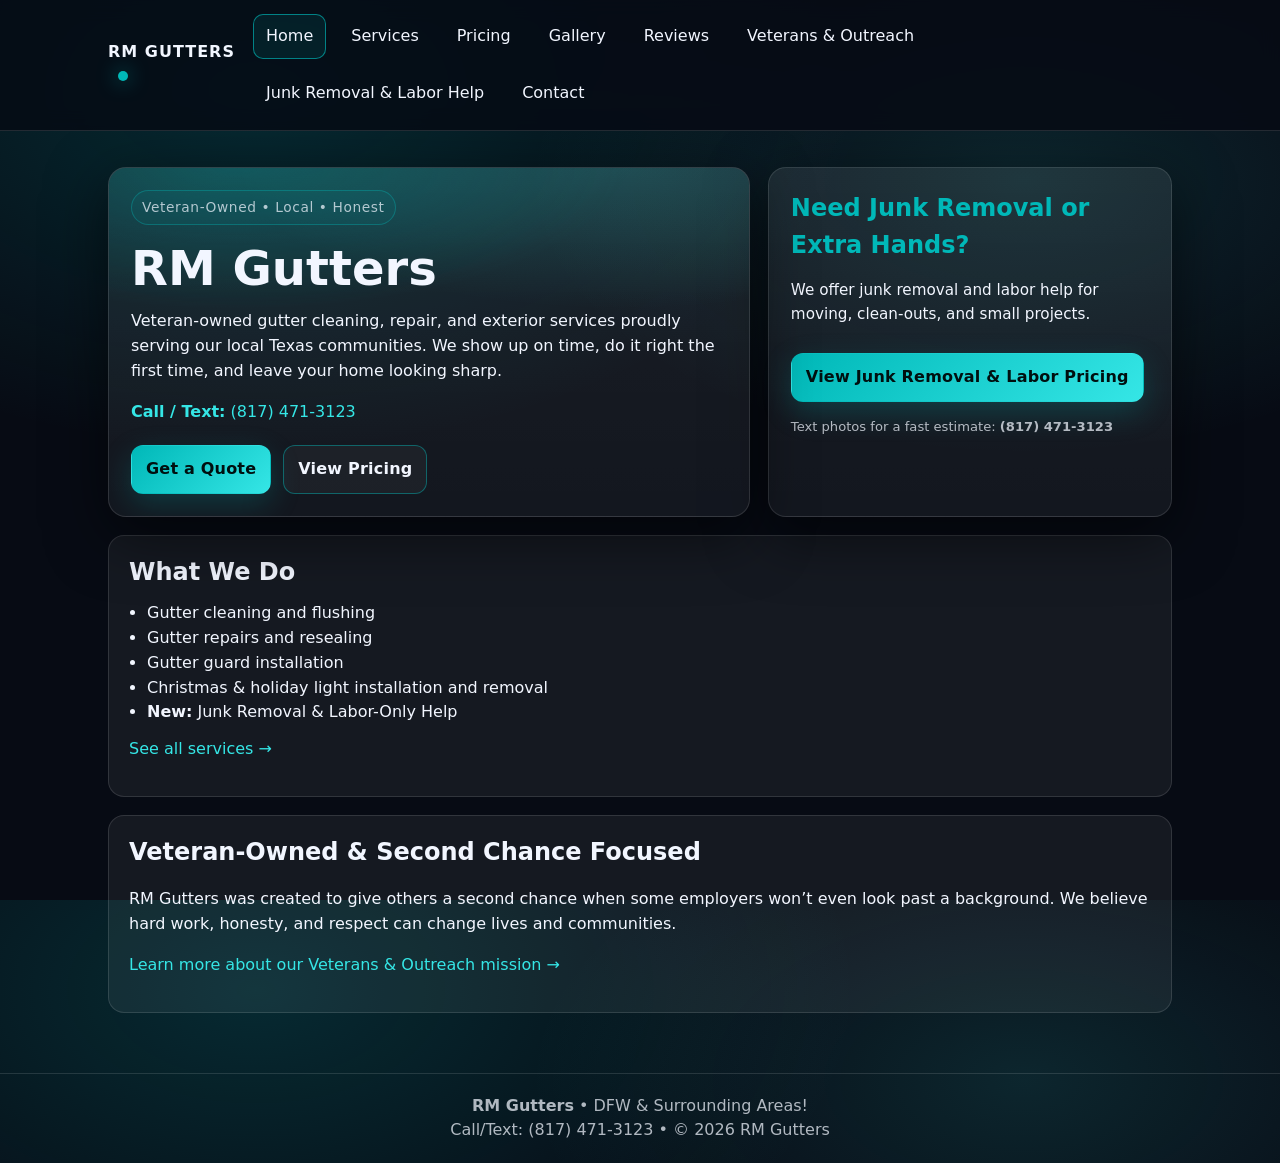
<file: index.html>
<!DOCTYPE html>
<html lang="en">
<head>
  <meta charset="UTF-8" />
  <meta name="viewport" content="width=device-width, initial-scale=1.0" />
  <title>RM Gutters | Veteran-Owned Gutter & Exterior Services</title>

  <link rel="stylesheet" href="/styles.css?v=10" />
  <script defer src="/script.js?v=10"></script>
</head>
<body>

  <header class="site-header">
    <div class="nav-container">
      <a href="/index.html" class="logo">RM GUTTERS</a>

      <button class="nav-toggle" aria-label="Toggle navigation" aria-expanded="false" aria-controls="siteNav">
        ☰
      </button>

      <nav class="main-nav" id="siteNav" aria-label="Main navigation">
        <ul class="nav-links">
          <li><a href="/index.html" aria-current="page">Home</a></li>
          <li><a href="/services.html">Services</a></li>
          <li><a href="/pricing.html">Pricing</a></li>
          <li><a href="/gallery.html">Gallery</a></li>
          <li><a href="/reviews.html">Reviews</a></li>
          <li><a href="/community.html">Veterans & Outreach</a></li>
          <li><a href="/junk-labor.html">Junk Removal & Labor Help</a></li>
          <li><a href="/contact.html">Contact</a></li>
        </ul>
      </nav>
    </div>
  </header>

  <main class="page-wrapper">
    <section class="hero">
      <div class="hero-main">
        <div class="hero-eyebrow">Veteran-Owned • Local • Honest</div>
        <h1>RM Gutters</h1>
        <p>
          Veteran-owned gutter cleaning, repair, and exterior services proudly serving our local Texas communities.
          We show up on time, do it right the first time, and leave your home looking sharp.
        </p>
        <p style="margin-top:0.7rem;">
          <span class="hero-highlight">Call / Text:</span>
          <a href="tel:18174713123">(817) 471-3123</a>
        </p>

        <div style="margin-top:1.3rem; display:flex; gap:0.75rem; flex-wrap:wrap;">
          <a href="/contact.html" class="button-primary">Get a Quote</a>
          <a href="/pricing.html" class="button-outline">View Pricing</a>
        </div>
      </div>

      <aside class="hero-side">
        <h2 style="margin:0 0 8px; color: var(--accent);">Need Junk Removal or Extra Hands?</h2>
        <p style="font-size:0.95rem;">
          We offer junk removal and labor help for moving, clean-outs, and small projects.
        </p>
        <a href="/junk-labor.html" class="button-primary" style="margin-top:0.75rem;">
          View Junk Removal & Labor Pricing
        </a>
        <p class="muted" style="margin-top:0.9rem; font-size:0.82rem;">
          Text photos for a fast estimate: <strong>(817) 471-3123</strong>
        </p>
      </aside>
    </section>

    <section class="section-card">
      <h2>What We Do</h2>
      <ul>
        <li>Gutter cleaning and flushing</li>
        <li>Gutter repairs and resealing</li>
        <li>Gutter guard installation</li>
        <li>Christmas & holiday light installation and removal</li>
        <li><strong>New:</strong> Junk Removal & Labor-Only Help</li>
      </ul>
      <p style="margin-top:0.75rem;">
        <a href="/services.html">See all services →</a>
      </p>
    </section>

    <section class="section-card">
      <h2>Veteran-Owned & Second Chance Focused</h2>
      <p>
        RM Gutters was created to give others a second chance when some employers won’t even look past a background.
        We believe hard work, honesty, and respect can change lives and communities.
      </p>
      <p style="margin-top:0.5rem;">
        <a href="/community.html">Learn more about our Veterans & Outreach mission →</a>
      </p>
    </section>
  </main>

  <footer class="site-footer">
    <div><strong>RM Gutters</strong> • DFW & Surrounding Areas!</div>
    <div>Call/Text: (817) 471-3123 • © 2026 RM Gutters</div>
  </footer>

</body>
</html>
</file>
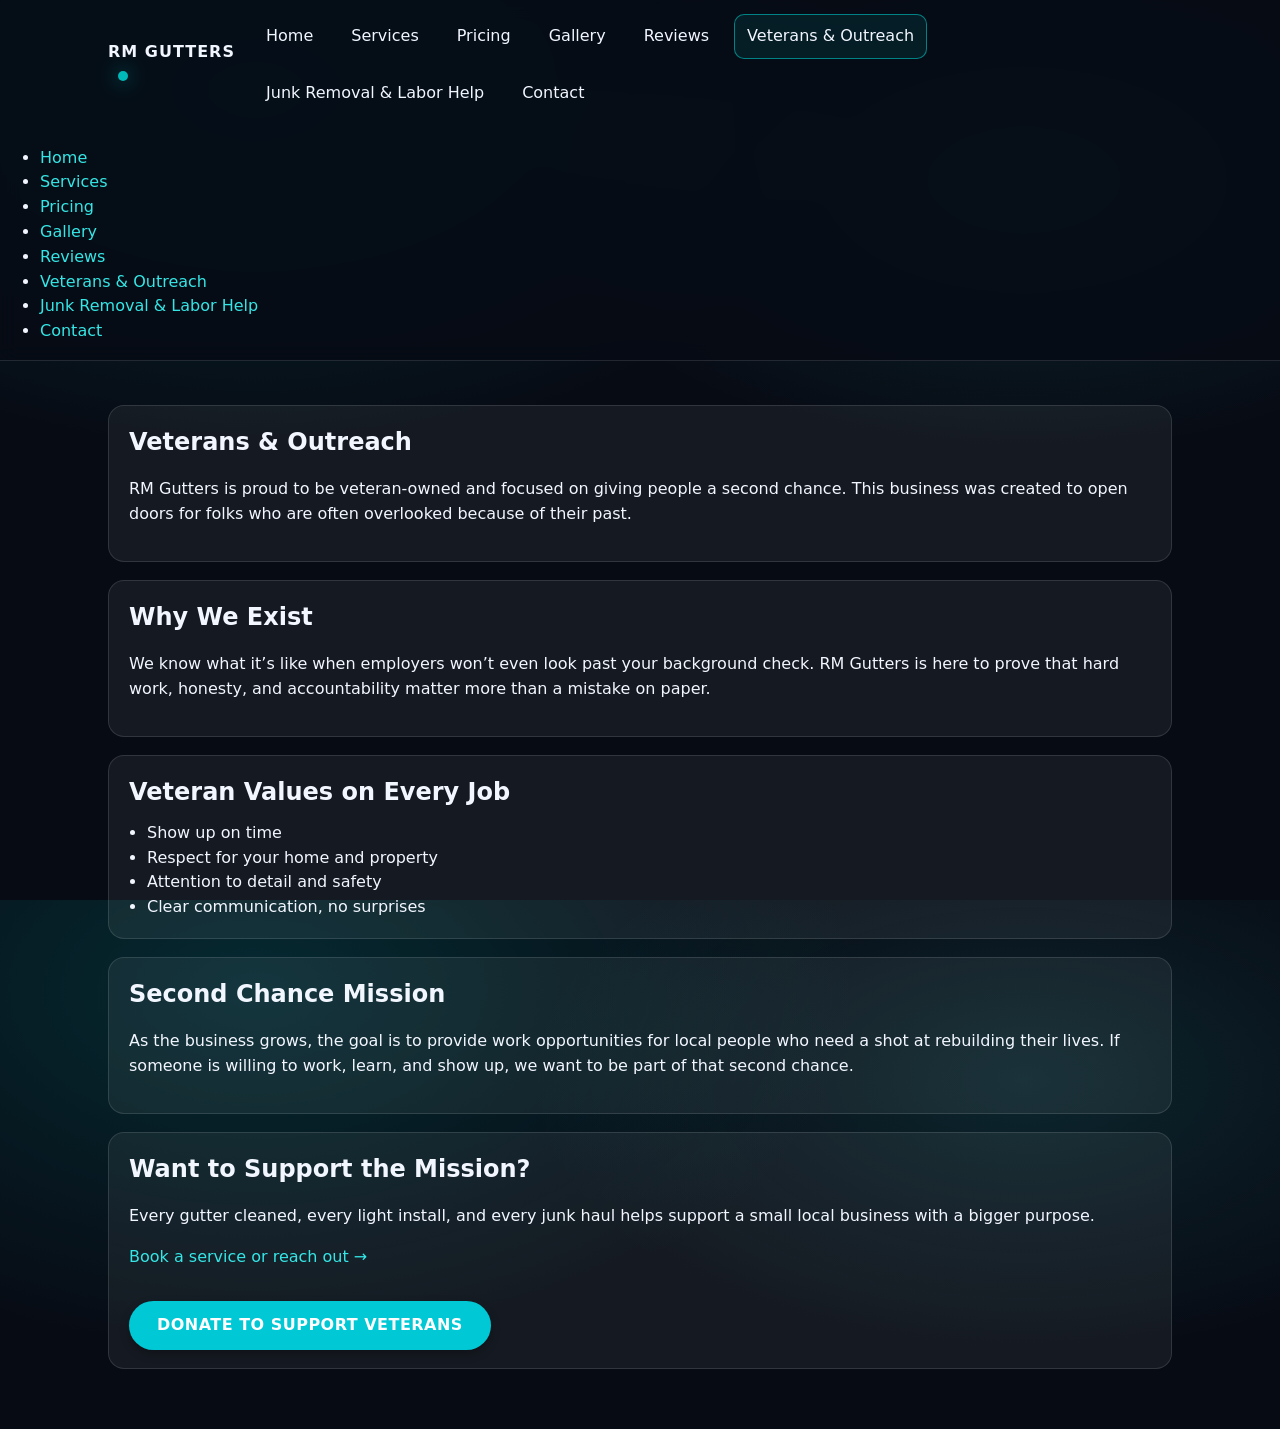
<file: community.html>
<!DOCTYPE html>
<html lang="en">
<head>
  <meta charset="UTF-8" />
  <meta name="viewport" content="width=device-width, initial-scale=1.0" />
  <title>Veterans & Outreach | RM Gutters</title>
  <link rel="stylesheet" href="styles.css" />

  <style>
    .donate-button {
      display: inline-block;
      margin-top: 1rem;
      padding: 0.75rem 1.75rem;
      border-radius: 999px;
      background: #00c8d4;
      color: #ffffff;
      font-weight: 700;
      letter-spacing: 0.03em;
      text-decoration: none;
      text-transform: uppercase;
      box-shadow: 0 4px 10px rgba(0, 0, 0, 0.25);
      transition: transform 0.15s ease, box-shadow 0.15s ease, background 0.15s ease;
    }
    .donate-button:hover {
      background: #0096a3;
      transform: translateY(-1px);
      box-shadow: 0 6px 16px rgba(0, 0, 0, 0.35);
    }
    .donate-button:active {
      transform: translateY(0);
      box-shadow: 0 2px 6px rgba(0, 0, 0, 0.2);
    }
  </style>
</head>
<body>

  <header class="site-header">
    <div class="nav-container">
      <a href="index.html" class="logo">RM GUTTERS</a>
      <button class="nav-toggle" aria-label="Toggle navigation"
        onclick="document.body.classList.toggle('nav-open')">
        ☰
      </button>
      <nav class="main-nav">
        <ul class="nav-links">
          <li><a href="index.html">Home</a></li>
          <li><a href="services.html">Services</a></li>
          <li><a href="pricing.html">Pricing</a></li>
          <li><a href="gallery.html">Gallery</a></li>
          <li><a href="reviews.html">Reviews</a></li>
          <li><a href="community.html" aria-current="page">Veterans & Outreach</a></li>
          <li><a href="junk-labor.html">Junk Removal & Labor Help</a></li>
          <li><a href="contact.html">Contact</a></li>
        </ul>
      </nav>
    </div>
    <nav class="mobile-nav">
      <ul class="mobile-nav-links">
        <li><a href="index.html">Home</a></li>
        <li><a href="services.html">Services</a></li>
        <li><a href="pricing.html">Pricing</a></li>
        <li><a href="gallery.html">Gallery</a></li>
        <li><a href="reviews.html">Reviews</a></li>
        <li><a href="community.html" aria-current="page">Veterans & Outreach</a></li>
        <li><a href="junk-labor.html">Junk Removal & Labor Help</a></li>
        <li><a href="contact.html">Contact</a></li>
      </ul>
    </nav>
  </header>

  <main class="page-wrapper">
    <section class="section-card">
      <h1>Veterans & Outreach</h1>
      <p>
        RM Gutters is proud to be veteran-owned and focused on giving people a second chance.
        This business was created to open doors for folks who are often overlooked because of their past.
      </p>
    </section>

    <section class="section-card">
      <h2>Why We Exist</h2>
      <p>
        We know what it’s like when employers won’t even look past your background check.
        RM Gutters is here to prove that hard work, honesty, and accountability matter more than a mistake on paper.
      </p>
    </section>

    <section class="section-card">
      <h2>Veteran Values on Every Job</h2>
      <ul>
        <li>Show up on time</li>
        <li>Respect for your home and property</li>
        <li>Attention to detail and safety</li>
        <li>Clear communication, no surprises</li>
      </ul>
    </section>

    <section class="section-card">
      <h2>Second Chance Mission</h2>
      <p>
        As the business grows, the goal is to provide work opportunities for local people who need
        a shot at rebuilding their lives. If someone is willing to work, learn, and show up,
        we want to be part of that second chance.
      </p>
    </section>

    <section class="section-card">
      <h2>Want to Support the Mission?</h2>
      <p>
        Every gutter cleaned, every light install, and every junk haul helps support a small
        local business with a bigger purpose.
      </p>
      <p style="margin-top: 0.5rem;">
        <a href="contact.html">Book a service or reach out →</a>
      </p>

      <!-- 💙 Here’s your Donate button -->
      <a
        href="https://www.venmo.com/u/rmgutters"
        class="donate-button"
        target="_blank"
        rel="noopener noreferrer"
      >
        Donate to Support Veterans
      </a>

    </section>
  </main>
</body>
</html>
</file>
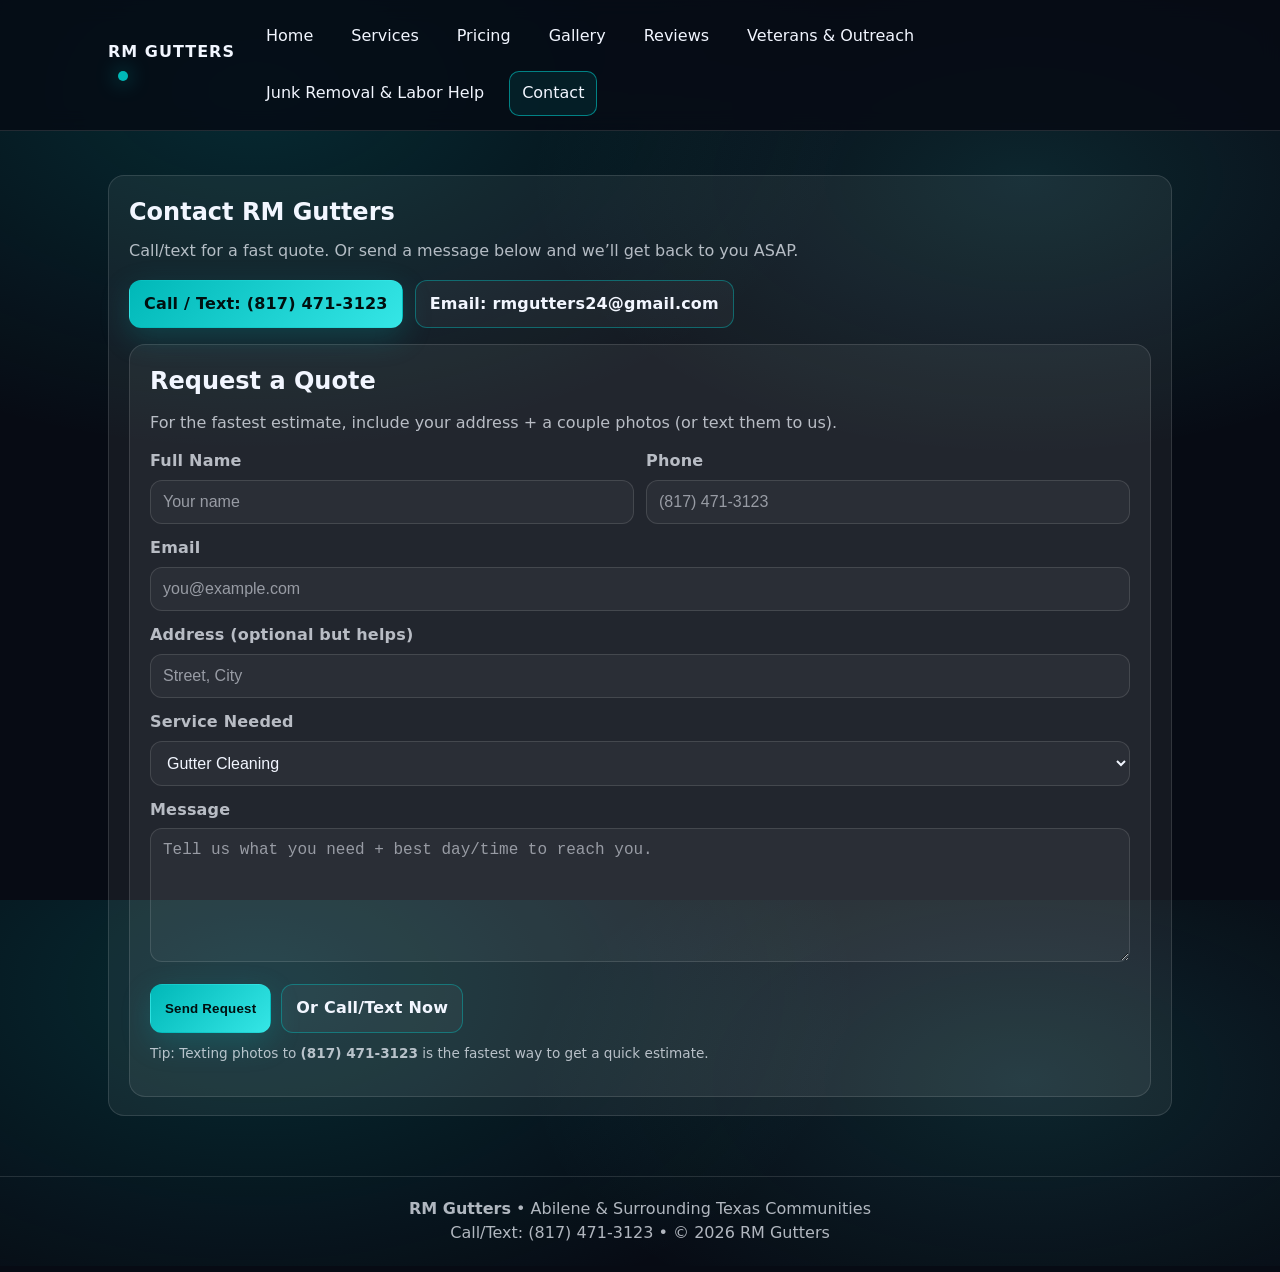
<file: contact.html>
<!DOCTYPE html>
<html lang="en">
<head>
  <meta charset="UTF-8" />
  <meta name="viewport" content="width=device-width, initial-scale=1.0" />
  <title>RM Gutters | Contact</title>

  <link rel="stylesheet" href="/styles.css?v=10" />
  <script defer src="/script.js?v=10"></script>
</head>
<body>

  <header class="site-header">
    <div class="nav-container">
      <a href="/index.html" class="logo">RM GUTTERS</a>

      <button class="nav-toggle" aria-label="Toggle navigation" aria-expanded="false" aria-controls="siteNav">
        ☰
      </button>

      <nav class="main-nav" id="siteNav" aria-label="Main navigation">
        <ul class="nav-links">
          <li><a href="/index.html">Home</a></li>
          <li><a href="/services.html">Services</a></li>
          <li><a href="/pricing.html">Pricing</a></li>
          <li><a href="/gallery.html">Gallery</a></li>
          <li><a href="/reviews.html">Reviews</a></li>
          <li><a href="/community.html">Veterans & Outreach</a></li>
          <li><a href="/junk-labor.html">Junk Removal & Labor Help</a></li>
          <li><a href="/contact.html" aria-current="page">Contact</a></li>
        </ul>
      </nav>
    </div>
  </header>

  <main class="page-wrapper">
    <section class="section-card">
      <h1 style="margin:0 0 8px;">Contact RM Gutters</h1>
      <p class="muted" style="margin:0;">
        Call/text for a fast quote. Or send a message below and we’ll get back to you ASAP.
      </p>

      <div style="margin-top:16px; display:flex; gap:12px; flex-wrap:wrap;">
        <a class="button-primary" href="tel:18174713123">Call / Text: (817) 471-3123</a>
        <a class="button-outline" href="mailto:rmgutters24@gmail.com">Email: rmgutters24@gmail.com</a>
      </div>

      <div class="section-card" style="margin-top:16px;">
        <h2 style="margin:0 0 10px;">Request a Quote</h2>
        <p class="muted" style="margin:0 0 14px;">
          For the fastest estimate, include your address + a couple photos (or text them to us).
        </p>

        <form action="https://api.web3forms.com/submit" method="POST" class="rm-form">
          <input type="hidden" name="access_key" value="e09703fb-5485-489b-86b6-fc30e4db232f">
          <input type="hidden" name="subject" value="New Quote Request - RM Gutters">
          <input type="hidden" name="from_name" value="RM Gutters Website">
          <input type="hidden" name="replyto" value="%email%">

          <!-- Redirect after submit (optional) -->
          <input type="hidden" name="redirect" value="https://rmgutterstx.com/thanks.html">

          <!-- Anti-spam -->
          <input type="checkbox" name="botcheck" class="hidden" style="display:none;">
          <input type="hidden" name="captcha" value="true">

          <div class="form-grid">
            <label>
              Full Name
              <input type="text" name="name" placeholder="Your name" required>
            </label>

            <label>
              Phone
              <input type="tel" name="phone" placeholder="(817) 471-3123" required>
            </label>

            <label class="span-2">
              Email
              <input type="email" name="email" placeholder="you@example.com" required>
            </label>

            <label class="span-2">
              Address (optional but helps)
              <input type="text" name="address" placeholder="Street, City">
            </label>

            <label class="span-2">
              Service Needed
              <select name="service">
                <option value="Gutter Cleaning">Gutter Cleaning</option>
                <option value="Gutter Repair / Reseal">Gutter Repair / Reseal</option>
                <option value="Gutter Guards">Gutter Guards</option>
                <option value="Holiday Lights">Holiday Lights</option>
                <option value="Junk Removal">Junk Removal</option>
                <option value="Labor Help">Labor Help</option>
                <option value="Other">Other</option>
              </select>
            </label>

            <label class="span-2">
              Message
              <textarea name="message" rows="6" placeholder="Tell us what you need + best day/time to reach you." required></textarea>
            </label>
          </div>

          <div style="margin-top:14px; display:flex; gap:10px; flex-wrap:wrap;">
            <button type="submit" class="button-primary">Send Request</button>
            <a class="button-outline" href="tel:18174713123">Or Call/Text Now</a>
          </div>

          <p class="muted" style="margin-top:10px; font-size:0.85rem;">
            Tip: Texting photos to <strong>(817) 471-3123</strong> is the fastest way to get a quick estimate.
          </p>
        </form>
      </div>
    </section>
  </main>

  <footer class="site-footer">
    <div><strong>RM Gutters</strong> • Abilene & Surrounding Texas Communities</div>
    <div>Call/Text: (817) 471-3123 • © 2026 RM Gutters</div>
  </footer>

</body>
</html>
</file>
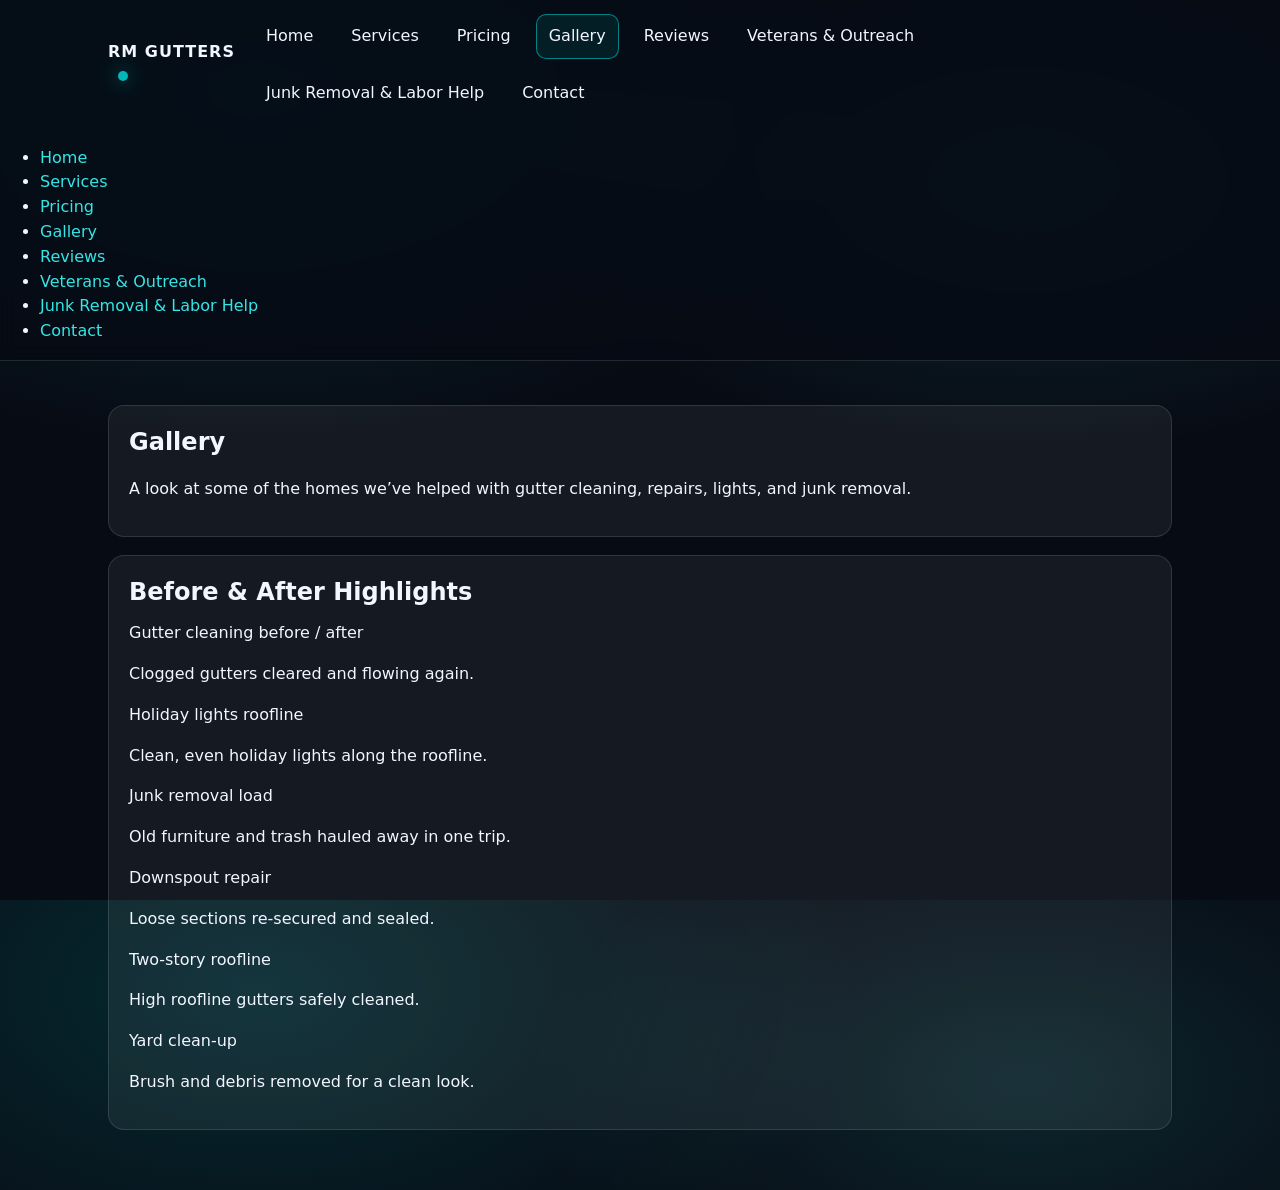
<file: gallery.html>
<!DOCTYPE html>
<html lang="en">
<head>
  <meta charset="UTF-8" />
  <meta name="viewport" content="width=device-width, initial-scale=1.0" />
  <title>Gallery | RM Gutters</title>
  <link rel="stylesheet" href="styles.css" />
</head>
<body>

  <header class="site-header">
    <div class="nav-container">
      <a href="index.html" class="logo">RM GUTTERS</a>
      <button class="nav-toggle" aria-label="Toggle navigation"
        onclick="document.body.classList.toggle('nav-open')">
        ☰
      </button>
      <nav class="main-nav">
        <ul class="nav-links">
          <li><a href="index.html">Home</a></li>
          <li><a href="services.html">Services</a></li>
          <li><a href="pricing.html">Pricing</a></li>
          <li><a href="gallery.html" aria-current="page">Gallery</a></li>
          <li><a href="reviews.html">Reviews</a></li>
          <li><a href="community.html">Veterans & Outreach</a></li>
          <li><a href="junk-labor.html">Junk Removal & Labor Help</a></li>
          <li><a href="contact.html">Contact</a></li>
        </ul>
      </nav>
    </div>
    <nav class="mobile-nav">
      <ul class="mobile-nav-links">
        <li><a href="index.html">Home</a></li>
        <li><a href="services.html">Services</a></li>
        <li><a href="pricing.html">Pricing</a></li>
        <li><a href="gallery.html" aria-current="page">Gallery</a></li>
        <li><a href="reviews.html">Reviews</a></li>
        <li><a href="community.html">Veterans & Outreach</a></li>
        <li><a href="junk-labor.html">Junk Removal & Labor Help</a></li>
        <li><a href="contact.html">Contact</a></li>
      </ul>
    </nav>
  </header>

  <main class="page-wrapper">
    <section class="section-card">
      <h1>Gallery</h1>
      <p>
        A look at some of the homes we’ve helped with gutter cleaning, repairs, lights, and junk removal.
      </p>
    </section>

    <section class="section-card">
      <h2>Before & After Highlights</h2>
      <div class="gallery-grid">
        <div class="gallery-item">
          <div class="gallery-placeholder">Gutter cleaning before / after</div>
          <p>Clogged gutters cleared and flowing again.</p>
        </div>
        <div class="gallery-item">
          <div class="gallery-placeholder">Holiday lights roofline</div>
          <p>Clean, even holiday lights along the roofline.</p>
        </div>
        <div class="gallery-item">
          <div class="gallery-placeholder">Junk removal load</div>
          <p>Old furniture and trash hauled away in one trip.</p>
        </div>
        <div class="gallery-item">
          <div class="gallery-placeholder">Downspout repair</div>
          <p>Loose sections re-secured and sealed.</p>
        </div>
        <div class="gallery-item">
          <div class="gallery-placeholder">Two-story roofline</div>
          <p>High roofline gutters safely cleaned.</p>
        </div>
        <div class="gallery-item">
          <div class="gallery-placeholder">Yard clean-up</div>
          <p>Brush and debris removed for a clean look.</p>
        </div>
      </div>
    </section>
  </main>
</body>
</html>
</file>
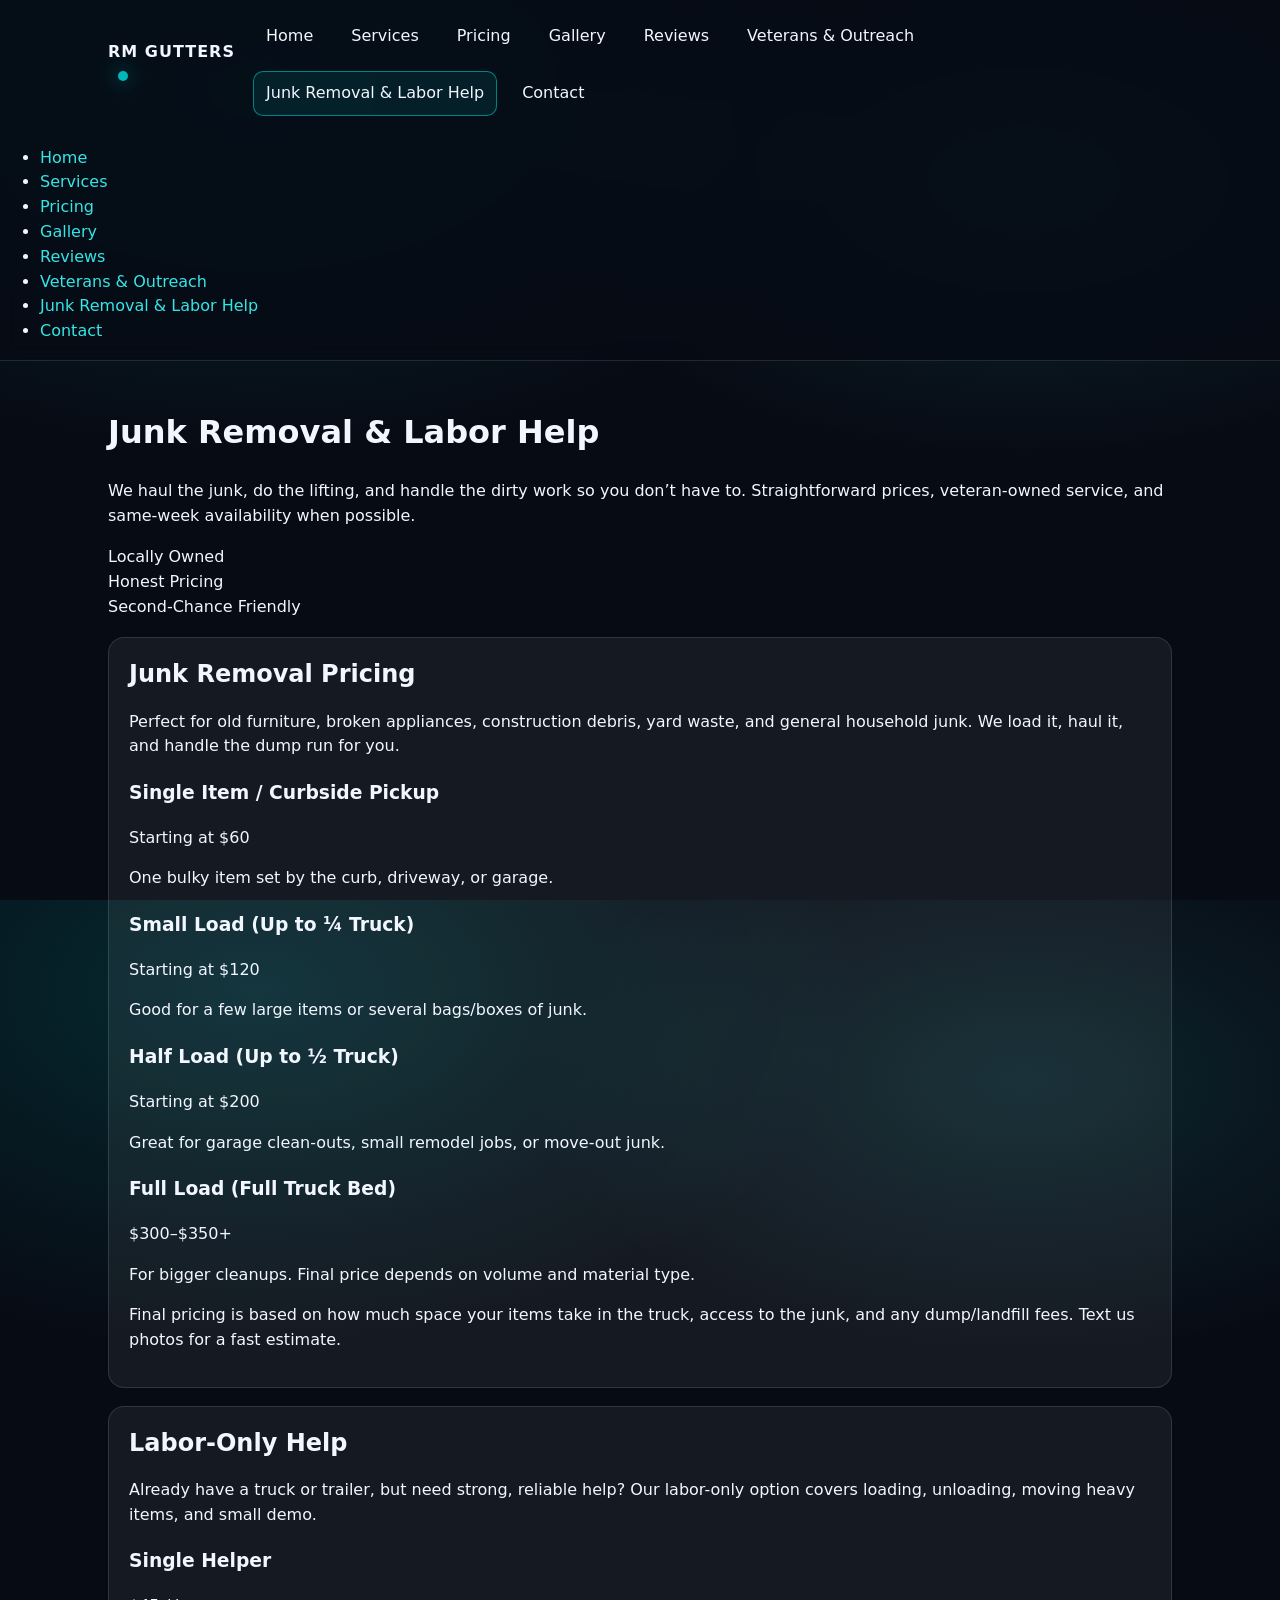
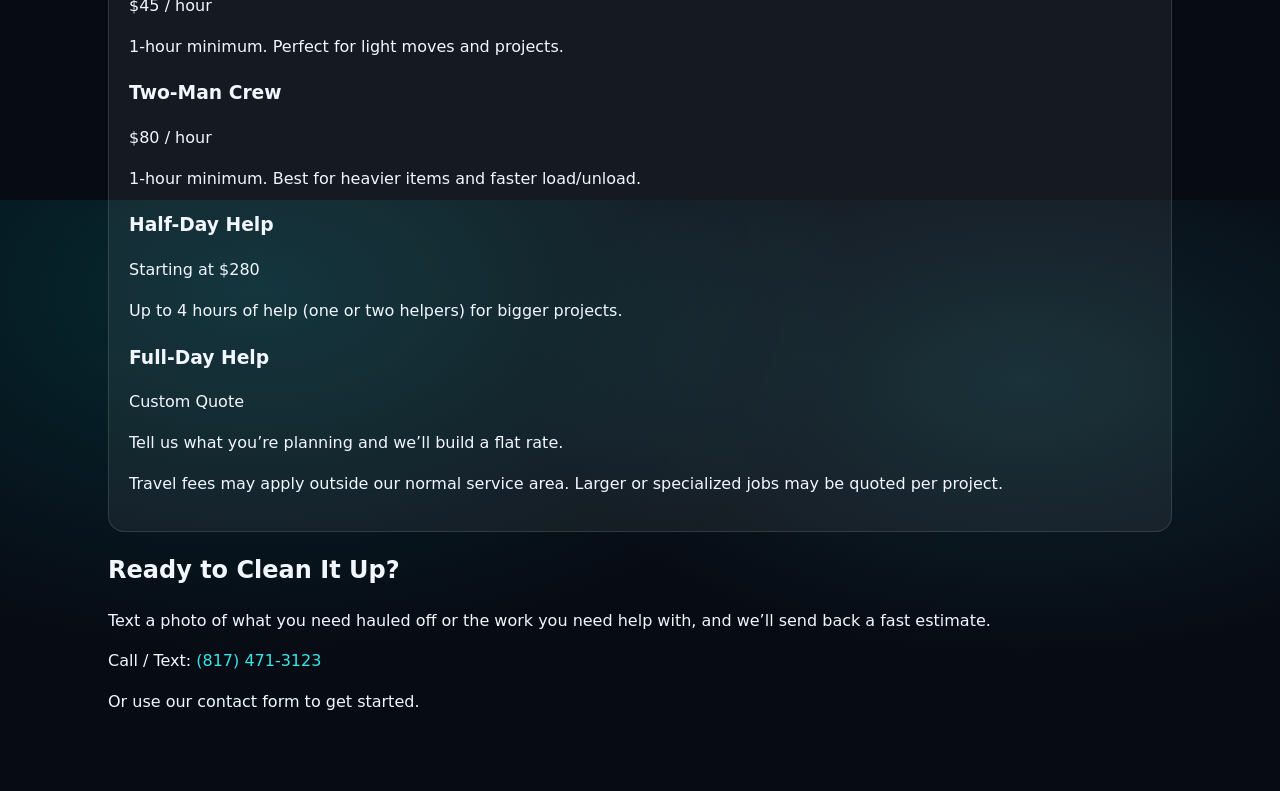
<file: junk-labor.html>
<!DOCTYPE html>
<html lang="en">
<head>
  <meta charset="UTF-8" />
  <meta name="viewport" content="width=device-width, initial-scale=1.0" />
  <title>Junk Removal & Labor Help | RM Gutters</title>
  <link rel="stylesheet" href="styles.css" />
</head>
<body>

  <header class="site-header">
    <div class="nav-container">
      <a href="index.html" class="logo">RM GUTTERS</a>
      <button class="nav-toggle" aria-label="Toggle navigation"
        onclick="document.body.classList.toggle('nav-open')">
        ☰
      </button>
      <nav class="main-nav">
        <ul class="nav-links">
          <li><a href="index.html">Home</a></li>
          <li><a href="services.html">Services</a></li>
          <li><a href="pricing.html">Pricing</a></li>
          <li><a href="gallery.html">Gallery</a></li>
          <li><a href="reviews.html">Reviews</a></li>
          <li><a href="community.html">Veterans & Outreach</a></li>
          <li><a href="junk-labor.html" aria-current="page">Junk Removal & Labor Help</a></li>
          <li><a href="contact.html">Contact</a></li>
        </ul>
      </nav>
    </div>
    <nav class="mobile-nav">
      <ul class="mobile-nav-links">
        <li><a href="index.html">Home</a></li>
        <li><a href="services.html">Services</a></li>
        <li><a href="pricing.html">Pricing</a></li>
        <li><a href="gallery.html">Gallery</a></li>
        <li><a href="reviews.html">Reviews</a></li>
        <li><a href="community.html">Veterans & Outreach</a></li>
        <li><a href="junk-labor.html" aria-current="page">Junk Removal & Labor Help</a></li>
        <li><a href="contact.html">Contact</a></li>
      </ul>
    </nav>
  </header>

  <main class="page-wrapper">
    <header class="page-heading">
      <h1>Junk Removal & Labor Help</h1>
      <p>
        We haul the junk, do the lifting, and handle the dirty work so you don’t have to.
        Straightforward prices, veteran-owned service, and same-week availability when possible.
      </p>
      <div class="badge-row">
        <div class="badge">Locally Owned</div>
        <div class="badge">Honest Pricing</div>
        <div class="badge">Second-Chance Friendly</div>
      </div>
    </header>

    <section class="section-card">
      <h2>Junk Removal Pricing</h2>
      <p>
        Perfect for old furniture, broken appliances, construction debris, yard waste, and general household junk.
        We load it, haul it, and handle the dump run for you.
      </p>

      <div class="pricing-grid">
        <div class="price-card">
          <h3>Single Item / Curbside Pickup</h3>
          <p class="price">Starting at $60</p>
          <p class="note">One bulky item set by the curb, driveway, or garage.</p>
        </div>

        <div class="price-card">
          <h3>Small Load (Up to ¼ Truck)</h3>
          <p class="price">Starting at $120</p>
          <p class="note">Good for a few large items or several bags/boxes of junk.</p>
        </div>

        <div class="price-card">
          <h3>Half Load (Up to ½ Truck)</h3>
          <p class="price">Starting at $200</p>
          <p class="note">Great for garage clean-outs, small remodel jobs, or move-out junk.</p>
        </div>

        <div class="price-card">
          <h3>Full Load (Full Truck Bed)</h3>
          <p class="price">$300–$350+</p>
          <p class="note">For bigger cleanups. Final price depends on volume and material type.</p>
        </div>
      </div>

      <p class="disclaimer">
        Final pricing is based on how much space your items take in the truck, access to the junk,
        and any dump/landfill fees. Text us photos for a fast estimate.
      </p>
    </section>

    <section class="section-card">
      <h2>Labor-Only Help</h2>
      <p>
        Already have a truck or trailer, but need strong, reliable help?
        Our labor-only option covers loading, unloading, moving heavy items, and small demo.
      </p>

      <div class="pricing-grid">
        <div class="price-card">
          <h3>Single Helper</h3>
          <p class="price">$45 / hour</p>
          <p class="note">1-hour minimum. Perfect for light moves and projects.</p>
        </div>

        <div class="price-card">
          <h3>Two-Man Crew</h3>
          <p class="price">$80 / hour</p>
          <p class="note">1-hour minimum. Best for heavier items and faster load/unload.</p>
        </div>

        <div class="price-card">
          <h3>Half-Day Help</h3>
          <p class="price">Starting at $280</p>
          <p class="note">Up to 4 hours of help (one or two helpers) for bigger projects.</p>
        </div>

        <div class="price-card">
          <h3>Full-Day Help</h3>
          <p class="price">Custom Quote</p>
          <p class="note">Tell us what you’re planning and we’ll build a flat rate.</p>
        </div>
      </div>

      <p class="disclaimer">
        Travel fees may apply outside our normal service area. Larger or specialized jobs may be quoted per project.
      </p>
    </section>

    <section class="cta-box">
      <h2>Ready to Clean It Up?</h2>
      <p>Text a photo of what you need hauled off or the work you need help with, and we’ll send back a fast estimate.</p>
      <p class="cta-phone">Call / Text: <a href="tel:16824459951">(817) 471-3123</a></p>
      <p>Or use our <a href="contact.html" style="color:#ecfeff;">contact form</a> to get started.</p>
    </section>
  </main>
</body>
</html>
</file>
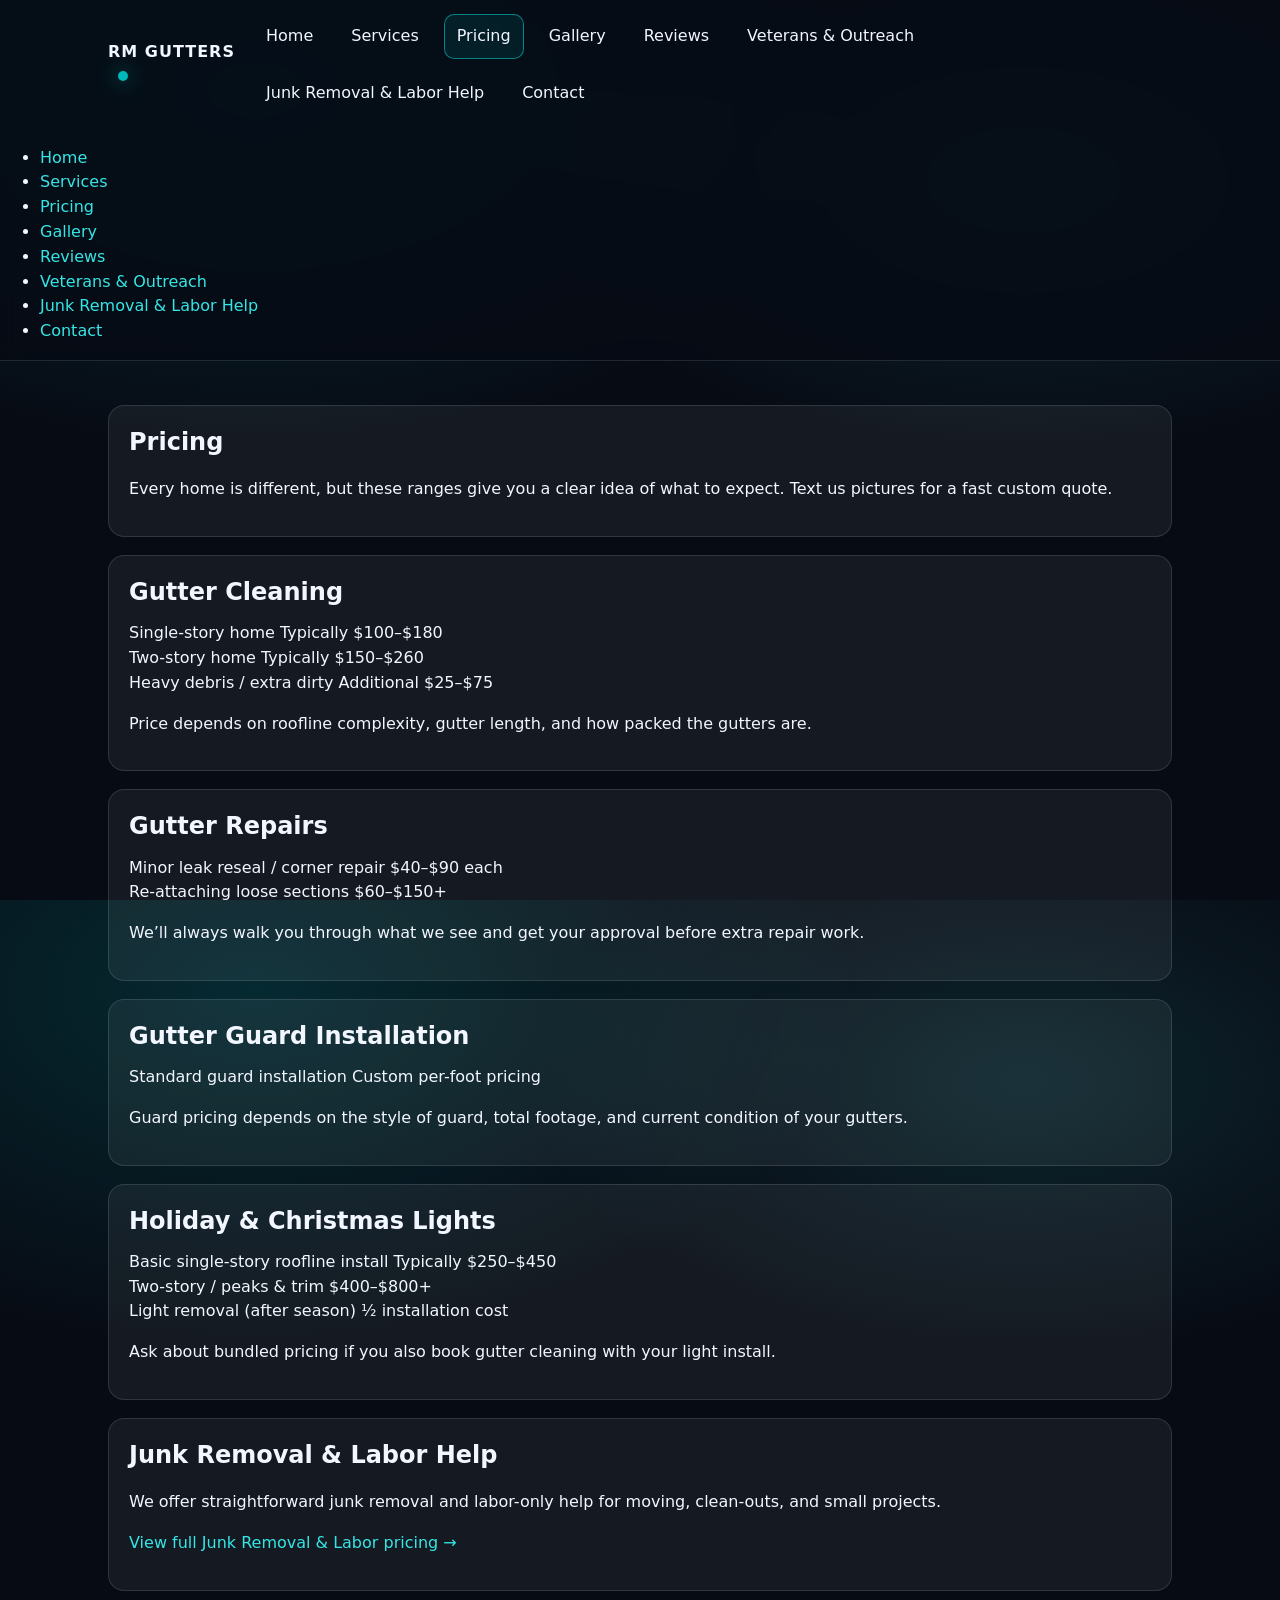
<file: pricing.html>
<!DOCTYPE html>
<html lang="en">
<head>
  <meta charset="UTF-8" />
  <meta name="viewport" content="width=device-width, initial-scale=1.0" />
  <title>Pricing | RM Gutters</title>
  <link rel="stylesheet" href="styles.css" />
</head>
<body>

  <header class="site-header">
    <div class="nav-container">
      <a href="index.html" class="logo">RM GUTTERS</a>
      <button class="nav-toggle" aria-label="Toggle navigation"
        onclick="document.body.classList.toggle('nav-open')">
        ☰
      </button>
      <nav class="main-nav">
        <ul class="nav-links">
          <li><a href="index.html">Home</a></li>
          <li><a href="services.html">Services</a></li>
          <li><a href="pricing.html" aria-current="page">Pricing</a></li>
          <li><a href="gallery.html">Gallery</a></li>
          <li><a href="reviews.html">Reviews</a></li>
          <li><a href="community.html">Veterans & Outreach</a></li>
          <li><a href="junk-labor.html">Junk Removal & Labor Help</a></li>
          <li><a href="contact.html">Contact</a></li>
        </ul>
      </nav>
    </div>
    <nav class="mobile-nav">
      <ul class="mobile-nav-links">
        <li><a href="index.html">Home</a></li>
        <li><a href="services.html">Services</a></li>
        <li><a href="pricing.html" aria-current="page">Pricing</a></li>
        <li><a href="gallery.html">Gallery</a></li>
        <li><a href="reviews.html">Reviews</a></li>
        <li><a href="community.html">Veterans & Outreach</a></li>
        <li><a href="junk-labor.html">Junk Removal & Labor Help</a></li>
        <li><a href="contact.html">Contact</a></li>
      </ul>
    </nav>
  </header>

  <main class="page-wrapper">
    <section class="section-card">
      <h1>Pricing</h1>
      <p>
        Every home is different, but these ranges give you a clear idea of what to expect.
        Text us pictures for a fast custom quote.
      </p>
    </section>

    <section class="section-card">
      <h2>Gutter Cleaning</h2>
      <div class="price-row">
        <span>Single-story home</span>
        <span>Typically $100–$180</span>
      </div>
      <div class="price-row">
        <span>Two-story home</span>
        <span>Typically $150–$260</span>
      </div>
      <div class="price-row">
        <span>Heavy debris / extra dirty</span>
        <span>Additional $25–$75</span>
      </div>
      <p class="disclaimer">
        Price depends on roofline complexity, gutter length, and how packed the gutters are.
      </p>
    </section>

    <section class="section-card">
      <h2>Gutter Repairs</h2>
      <div class="price-row">
        <span>Minor leak reseal / corner repair</span>
        <span>$40–$90 each</span>
      </div>
      <div class="price-row">
        <span>Re-attaching loose sections</span>
        <span>$60–$150+</span>
      </div>
      <p class="disclaimer">
        We’ll always walk you through what we see and get your approval before extra repair work.
      </p>
    </section>

    <section class="section-card">
      <h2>Gutter Guard Installation</h2>
      <div class="price-row">
        <span>Standard guard installation</span>
        <span>Custom per-foot pricing</span>
      </div>
      <p class="disclaimer">
        Guard pricing depends on the style of guard, total footage, and current condition of your gutters.
      </p>
    </section>

    <section class="section-card">
      <h2>Holiday & Christmas Lights</h2>
      <div class="price-row">
        <span>Basic single-story roofline install</span>
        <span>Typically $250–$450</span>
      </div>
      <div class="price-row">
        <span>Two-story / peaks & trim</span>
        <span>$400–$800+</span>
      </div>
      <div class="price-row">
        <span>Light removal (after season)</span>
        <span>½ installation cost</span>
      </div>
      <p class="disclaimer">
        Ask about bundled pricing if you also book gutter cleaning with your light install.
      </p>
    </section>

    <section class="section-card">
      <h2>Junk Removal & Labor Help</h2>
      <p>
        We offer straightforward junk removal and labor-only help for moving, clean-outs, and small projects.
      </p>
      <p style="margin-top:0.5rem;">
        <a href="junk-labor.html">View full Junk Removal & Labor pricing →</a>
      </p>
    </section>
  </main>
</body>
</html>
</file>
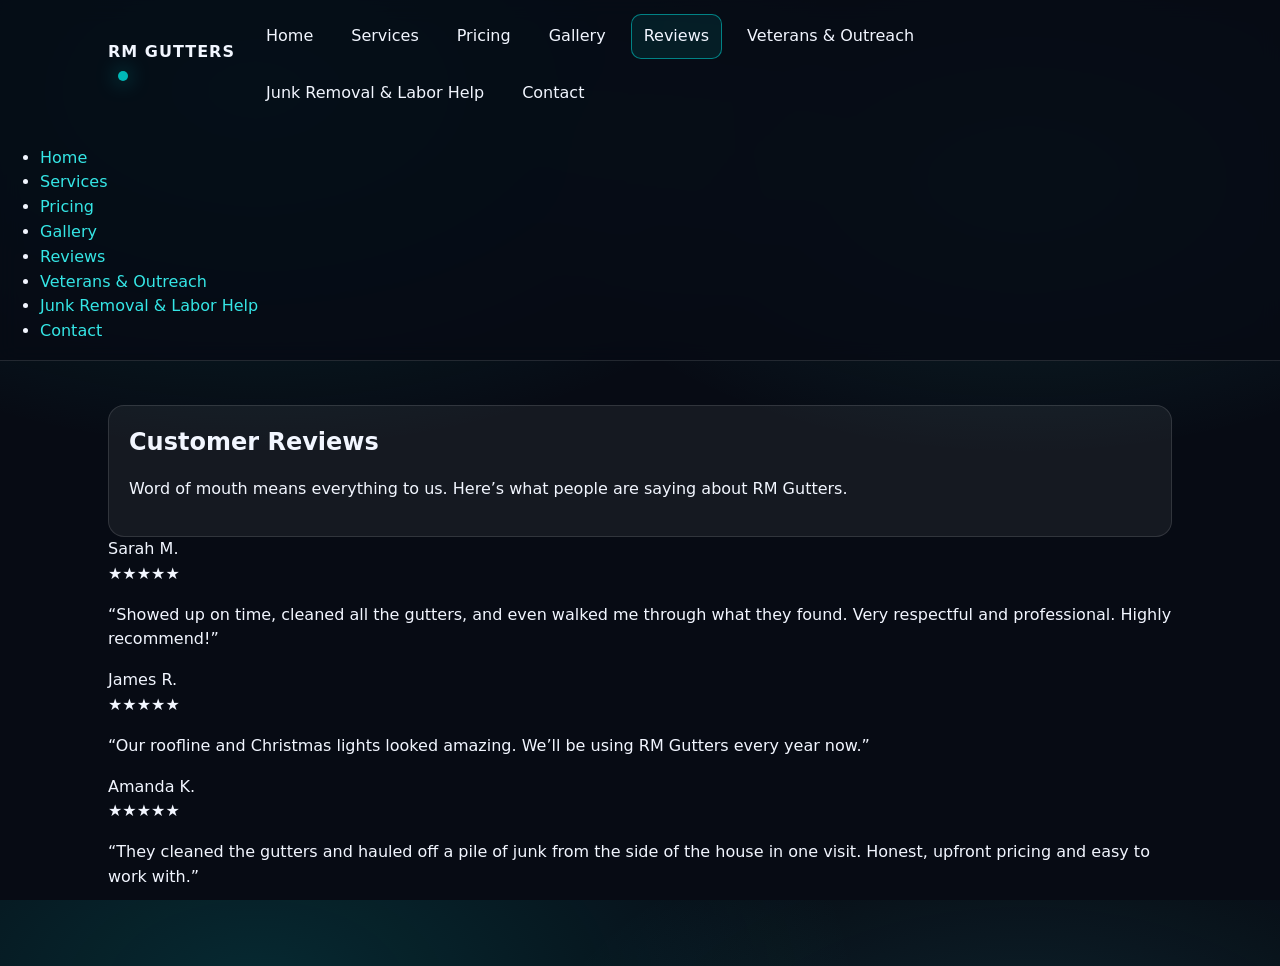
<file: reviews.html>
<!DOCTYPE html>
<html lang="en">
<head>
  <meta charset="UTF-8" />
  <meta name="viewport" content="width=device-width, initial-scale=1.0" />
  <title>Reviews | RM Gutters</title>
  <link rel="stylesheet" href="styles.css" />
</head>
<body>

  <header class="site-header">
    <div class="nav-container">
      <a href="index.html" class="logo">RM GUTTERS</a>
      <button class="nav-toggle" aria-label="Toggle navigation"
        onclick="document.body.classList.toggle('nav-open')">
        ☰
      </button>
      <nav class="main-nav">
        <ul class="nav-links">
          <li><a href="index.html">Home</a></li>
          <li><a href="services.html">Services</a></li>
          <li><a href="pricing.html">Pricing</a></li>
          <li><a href="gallery.html">Gallery</a></li>
          <li><a href="reviews.html" aria-current="page">Reviews</a></li>
          <li><a href="community.html">Veterans & Outreach</a></li>
          <li><a href="junk-labor.html">Junk Removal & Labor Help</a></li>
          <li><a href="contact.html">Contact</a></li>
        </ul>
      </nav>
    </div>
    <nav class="mobile-nav">
      <ul class="mobile-nav-links">
        <li><a href="index.html">Home</a></li>
        <li><a href="services.html">Services</a></li>
        <li><a href="pricing.html">Pricing</a></li>
        <li><a href="gallery.html">Gallery</a></li>
        <li><a href="reviews.html" aria-current="page">Reviews</a></li>
        <li><a href="community.html">Veterans & Outreach</a></li>
        <li><a href="junk-labor.html">Junk Removal & Labor Help</a></li>
        <li><a href="contact.html">Contact</a></li>
      </ul>
    </nav>
  </header>

  <main class="page-wrapper">
    <section class="section-card">
      <h1>Customer Reviews</h1>
      <p>
        Word of mouth means everything to us. Here’s what people are saying about RM Gutters.
      </p>
    </section>

    <section>
      <div class="review-card">
        <div class="review-name">Sarah M.</div>
        <div class="review-stars">★★★★★</div>
        <p class="review-text">
          “Showed up on time, cleaned all the gutters, and even walked me through what they found.
          Very respectful and professional. Highly recommend!”
        </p>
      </div>

      <div class="review-card">
        <div class="review-name">James R.</div>
        <div class="review-stars">★★★★★</div>
        <p class="review-text">
          “Our roofline and Christmas lights looked amazing. We’ll be using RM Gutters every year now.”
        </p>
      </div>

      <div class="review-card">
        <div class="review-name">Amanda K.</div>
        <div class="review-stars">★★★★★</div>
        <p class="review-text">
          “They cleaned the gutters and hauled off a pile of junk from the side of the house in one visit.
          Honest, upfront pricing and easy to work with.”
        </p>
      </div>
    </section>
  </main>
</body>
</html>
</file>
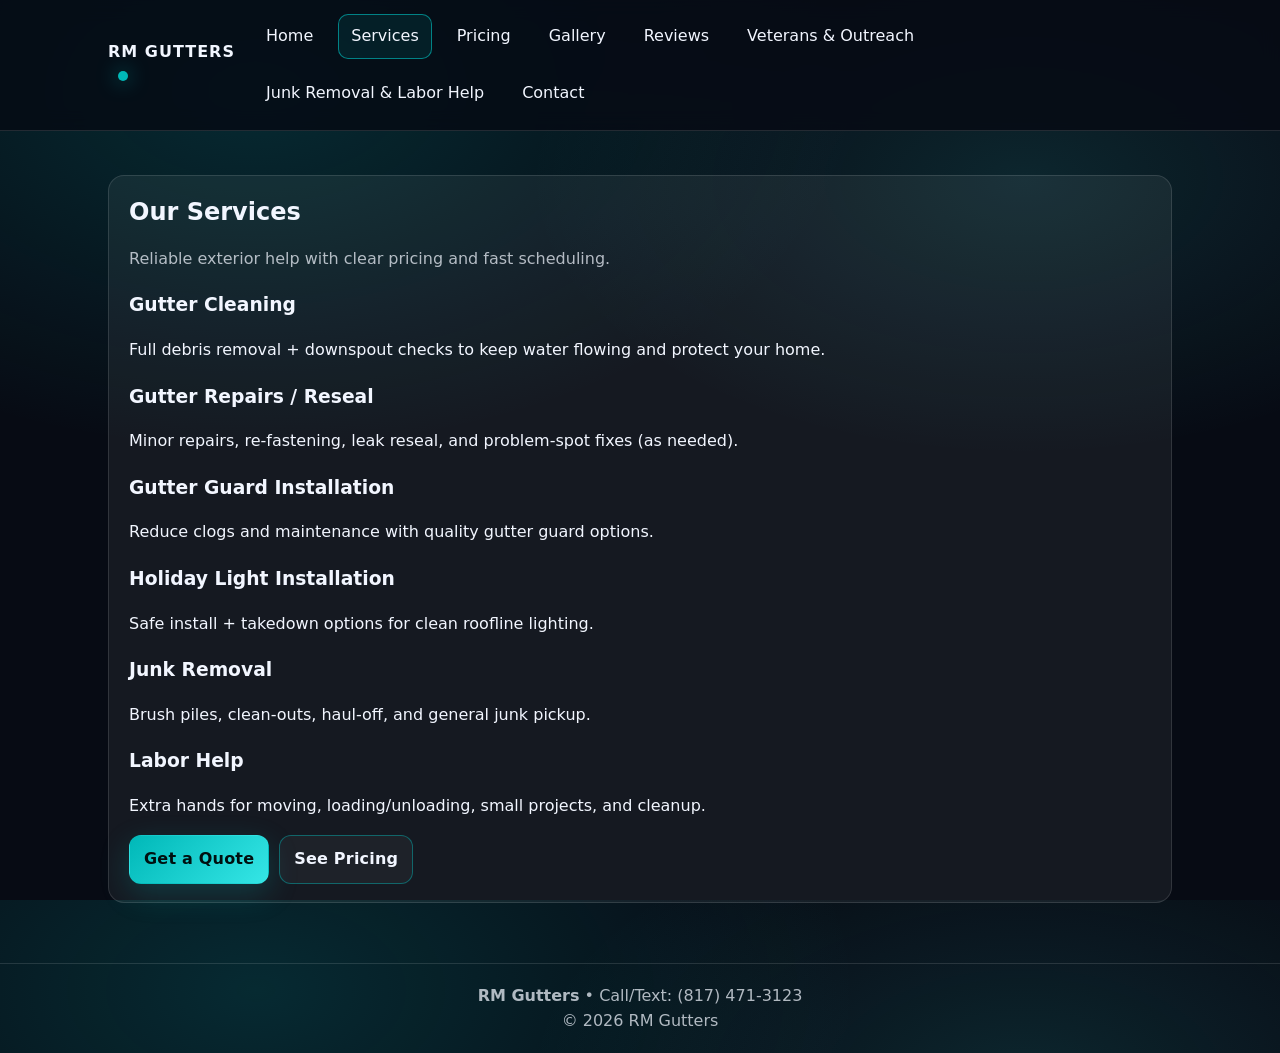
<file: services.html>
<!DOCTYPE html>
<html lang="en">
<head>
  <meta charset="UTF-8" />
  <meta name="viewport" content="width=device-width, initial-scale=1.0" />
  <title>Services | RM Gutters</title>
  <link rel="stylesheet" href="styles.css" />
</head>
<body>

  <header class="site-header">
    <div class="nav-container">
      <a href="index.html" class="logo">RM GUTTERS</a>
      <button class="nav-toggle" aria-label="Toggle navigation" onclick="toggleNav()">☰</button>
      <nav class="main-nav" aria-label="Main navigation">
        <ul class="nav-links">
          <li><a href="index.html">Home</a></li>
          <li><a href="services.html" aria-current="page">Services</a></li>
          <li><a href="pricing.html">Pricing</a></li>
          <li><a href="gallery.html">Gallery</a></li>
          <li><a href="reviews.html">Reviews</a></li>
          <li><a href="community.html">Veterans & Outreach</a></li>
          <li><a href="junk-labor.html">Junk Removal & Labor Help</a></li>
          <li><a href="contact.html">Contact</a></li>
        </ul>
      </nav>
    </div>
  </header>

  <main class="page-wrapper">
    <section class="section-card">
      <h2>Our Services</h2>
      <p class="muted">Reliable exterior help with clear pricing and fast scheduling.</p>

      <div class="grid" style="margin-top:14px;">
        <div class="card">
          <h3>Gutter Cleaning</h3>
          <p>Full debris removal + downspout checks to keep water flowing and protect your home.</p>
        </div>

        <div class="card">
          <h3>Gutter Repairs / Reseal</h3>
          <p>Minor repairs, re-fastening, leak reseal, and problem-spot fixes (as needed).</p>
        </div>

        <div class="card">
          <h3>Gutter Guard Installation</h3>
          <p>Reduce clogs and maintenance with quality gutter guard options.</p>
        </div>

        <div class="card">
          <h3>Holiday Light Installation</h3>
          <p>Safe install + takedown options for clean roofline lighting.</p>
        </div>

        <div class="card">
          <h3>Junk Removal</h3>
          <p>Brush piles, clean-outs, haul-off, and general junk pickup.</p>
        </div>

        <div class="card">
          <h3>Labor Help</h3>
          <p>Extra hands for moving, loading/unloading, small projects, and cleanup.</p>
        </div>
      </div>

      <div style="margin-top:16px; display:flex; gap:10px; flex-wrap:wrap;">
        <a class="button-primary" href="contact.html">Get a Quote</a>
        <a class="button-outline" href="pricing.html">See Pricing</a>
      </div>
    </section>
  </main>

  <footer class="site-footer">
    <div><strong>RM Gutters</strong> • Call/Text: (817) 471-3123</div>
    <div>© 2026 RM Gutters</div>
  </footer>

  <script src="script.js"></script>
</body>
</html>
</file>
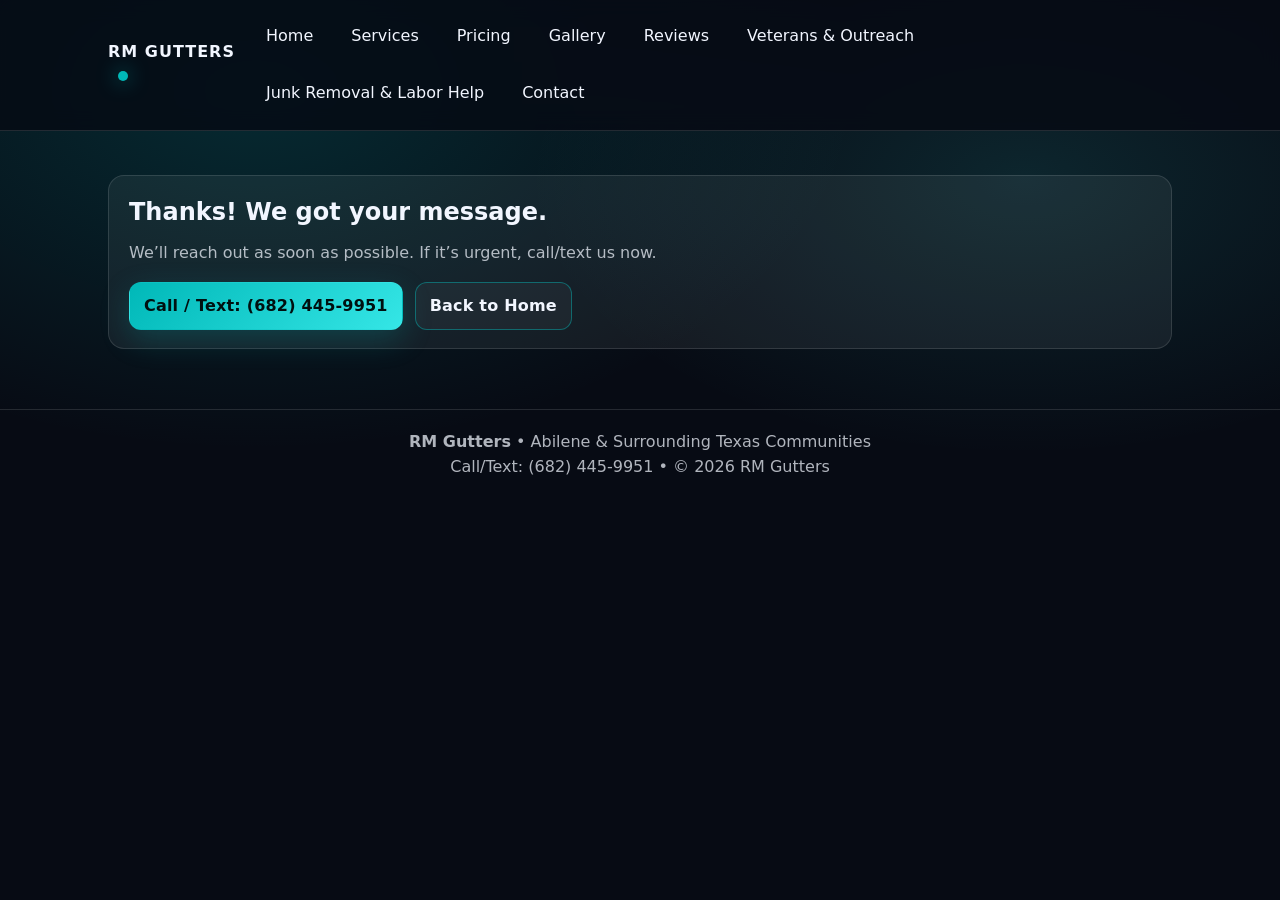
<file: thanks.html>
<!DOCTYPE html>
<html lang="en">
<head>
  <meta charset="UTF-8" />
  <meta name="viewport" content="width=device-width, initial-scale=1.0" />
  <title>RM Gutters | Thank You</title>

  <link rel="stylesheet" href="/styles.css?v=10" />
  <script defer src="/script.js?v=10"></script>
</head>
<body>

  <header class="site-header">
    <div class="nav-container">
      <a href="/index.html" class="logo">RM GUTTERS</a>

      <button class="nav-toggle" aria-label="Toggle navigation" aria-expanded="false" aria-controls="siteNav">
        ☰
      </button>

      <nav class="main-nav" id="siteNav" aria-label="Main navigation">
        <ul class="nav-links">
          <li><a href="/index.html">Home</a></li>
          <li><a href="/services.html">Services</a></li>
          <li><a href="/pricing.html">Pricing</a></li>
          <li><a href="/gallery.html">Gallery</a></li>
          <li><a href="/reviews.html">Reviews</a></li>
          <li><a href="/community.html">Veterans & Outreach</a></li>
          <li><a href="/junk-labor.html">Junk Removal & Labor Help</a></li>
          <li><a href="/contact.html">Contact</a></li>
        </ul>
      </nav>
    </div>
  </header>

  <main class="page-wrapper">
    <section class="section-card">
      <h1 style="margin:0 0 10px;">Thanks! We got your message.</h1>
      <p class="muted" style="margin:0 0 16px;">
        We’ll reach out as soon as possible. If it’s urgent, call/text us now.
      </p>

      <div style="display:flex; gap:12px; flex-wrap:wrap;">
        <a class="button-primary" href="tel:16824459951">Call / Text: (682) 445-9951</a>
        <a class="button-outline" href="/index.html">Back to Home</a>
      </div>
    </section>
  </main>

  <footer class="site-footer">
    <div><strong>RM Gutters</strong> • Abilene & Surrounding Texas Communities</div>
    <div>Call/Text: (682) 445-9951 • © 2026 RM Gutters</div>
  </footer>

</body>
</html>
</file>
<file: styles.css>
:root{
  --bg: #070b14;
  --panel: rgba(255,255,255,0.06);
  --panel-strong: rgba(255,255,255,0.10);
  --text: #f2f6ff;
  --muted: rgba(242,246,255,0.72);
  --border: rgba(255,255,255,0.12);

  /* RM Gutters vibe */
  --accent: #00b8b8;
  --accent2: #35e6e6;

  --shadow: 0 18px 60px rgba(0,0,0,0.55);
}

*{ box-sizing:border-box; }
html,body{ height:100%; }

body{
  margin:0;
  font-family: system-ui, -apple-system, Segoe UI, Roboto, Arial, sans-serif;
  background:
    radial-gradient(1000px 600px at 20% 10%, rgba(0,184,184,0.18), transparent 60%),
    radial-gradient(900px 500px at 80% 20%, rgba(53,230,230,0.12), transparent 55%),
    var(--bg);
  color: var(--text);
  line-height:1.55;
}

/* Links */
a{ color: var(--accent2); text-decoration:none; }
a:hover{ text-decoration:underline; }

/* Header / Nav */
.site-header{
  position: sticky;
  top: 0;
  z-index: 50;
  background: rgba(7,11,20,0.85);
  backdrop-filter: blur(10px);
  border-bottom: 1px solid var(--border);
}

.nav-container{
  max-width: 1100px;
  margin: 0 auto;
  padding: 14px 18px;
  display:flex;
  align-items:center;
  justify-content:space-between;
  gap: 14px;
  position: relative;
}

.logo{
  font-weight: 900;
  letter-spacing: 1px;
  color: var(--text);
  text-decoration:none;
}
.logo:hover{ text-decoration:none; }
.logo::after{
  content:"";
  display:inline-block;
  width:10px; height:10px;
  margin-left:10px;
  border-radius:50%;
  background: var(--accent);
  box-shadow: 0 0 20px rgba(0,184,184,0.7);
  transform: translateY(-1px);
}

.nav-toggle{
  display:none;
  border: 1px solid var(--border);
  background: rgba(255,255,255,0.06);
  color: var(--text);
  border-radius: 10px;
  padding: 8px 12px;
  font-size: 18px;
  cursor:pointer;
}
.nav-toggle:hover{
  border-color: rgba(0,184,184,0.55);
  box-shadow: 0 0 0 3px rgba(0,184,184,0.12);
}

.main-nav .nav-links{
  list-style:none;
  margin:0;
  padding:0;
  display:flex;
  gap: 12px;
  align-items:center;
  flex-wrap:wrap;
}

.main-nav a{
  display:inline-block;
  padding: 9px 12px;
  border-radius: 10px;
  color: var(--text);
  border: 1px solid transparent;
}
.main-nav a:hover{
  border-color: rgba(0,184,184,0.45);
  background: rgba(0,184,184,0.08);
  text-decoration:none;
}
.main-nav a[aria-current="page"]{
  border-color: rgba(0,184,184,0.65);
  background: rgba(0,184,184,0.10);
}

/* Layout */
.page-wrapper{
  max-width: 1100px;
  margin: 0 auto;
  padding: 26px 18px 60px;
}

/* Hero */
.hero{
  display:grid;
  grid-template-columns: 1.35fr 0.85fr;
  gap: 18px;
  margin-top: 10px;
}
.hero-main,
.hero-side{
  background: linear-gradient(180deg, rgba(255,255,255,0.08), rgba(255,255,255,0.05));
  border: 1px solid var(--border);
  border-radius: 18px;
  box-shadow: var(--shadow);
  padding: 22px;
}

.hero-main{
  position:relative;
  overflow:hidden;
}
.hero-main::before{
  content:"";
  position:absolute;
  inset:-2px;
  background:
    radial-gradient(700px 260px at 20% 0%, rgba(0,184,184,0.28), transparent 55%),
    radial-gradient(700px 260px at 80% 0%, rgba(53,230,230,0.18), transparent 55%);
  pointer-events:none;
}
.hero-main > *{ position:relative; }

.hero-eyebrow{
  display:inline-block;
  font-size: 0.86rem;
  letter-spacing: 0.6px;
  color: var(--muted);
  border: 1px solid rgba(0,184,184,0.35);
  background: rgba(0,184,184,0.06);
  padding: 6px 10px;
  border-radius: 999px;
  margin-bottom: 12px;
}

.hero-main h1{
  margin: 6px 0 10px;
  font-size: clamp(2rem, 3.8vw, 3rem);
  line-height: 1.05;
}
.hero-highlight{ color: var(--accent2); font-weight: 800; }
.muted{ color: var(--muted); }

/* Cards */
.section-card{
  margin-top: 18px;
  background: rgba(255,255,255,0.06);
  border: 1px solid var(--border);
  border-radius: 16px;
  padding: 18px 20px;
}
.section-card h1{
  margin: 0 0 10px;
}
.section-card h2{
  margin: 0 0 10px;
}
.section-card ul{
  margin: 0;
  padding-left: 18px;
}

/* Buttons */
.button-primary, .button-outline{
  display:inline-flex;
  align-items:center;
  justify-content:center;
  gap: 10px;
  padding: 11px 14px;
  border-radius: 12px;
  font-weight: 800;
  letter-spacing: 0.2px;
  text-decoration:none;
  border: 1px solid transparent;
  cursor: pointer;
}

.button-primary{
  background: linear-gradient(135deg, var(--accent), var(--accent2));
  color: #001010;
  box-shadow: 0 10px 30px rgba(0,184,184,0.22);
}
.button-primary:hover{
  filter: brightness(1.05);
  text-decoration:none;
}

.button-outline{
  background: rgba(255,255,255,0.04);
  border-color: rgba(0,184,184,0.45);
  color: var(--text);
}
.button-outline:hover{
  background: rgba(0,184,184,0.08);
  text-decoration:none;
}

/* Footer */
.site-footer{
  border-top: 1px solid var(--border);
  color: var(--muted);
  padding: 20px 18px;
  text-align:center;
}

/* Web3Forms / Contact Form */
.rm-form input,
.rm-form select,
.rm-form textarea{
  width: 100%;
  margin-top: 6px;
  padding: 12px 12px;
  border-radius: 12px;
  border: 1px solid var(--border);
  background: rgba(255,255,255,0.04);
  color: var(--text);
  outline: none;
  font-size: 16px; /* prevents iOS zoom */
}

.rm-form input::placeholder,
.rm-form textarea::placeholder{
  color: rgba(242,246,255,0.55);
}

.rm-form input:focus,
.rm-form select:focus,
.rm-form textarea:focus{
  border-color: rgba(0,184,184,0.65);
  box-shadow: 0 0 0 3px rgba(0,184,184,0.14);
}

.rm-form label{
  display:block;
  color: var(--muted);
  font-weight: 700;
  letter-spacing: 0.2px;
}

.form-grid{
  display:grid;
  grid-template-columns: 1fr 1fr;
  gap: 12px;
}
.form-grid .span-2{ grid-column: 1 / -1; }

/* Responsive */
@media (max-width: 860px){
  .hero{ grid-template-columns: 1fr; }
}

@media (max-width: 760px){
  .nav-toggle{ display:inline-flex; }

  .main-nav{
    position:absolute;
    left: 0; right: 0;
    top: 64px;
    padding: 10px 14px 14px;
    display:none;
    background: rgba(7,11,20,0.95);
    border-bottom: 1px solid var(--border);
    backdrop-filter: blur(10px);
  }
  .main-nav.is-open{ display:block; }

  .main-nav .nav-links{
    flex-direction: column;
    align-items: stretch;
    gap: 8px;
  }
  .main-nav a{ width: 100%; }

  .form-grid{ grid-template-columns: 1fr; }
  .form-grid .span-2{ grid-column: auto; }
}
</file>
